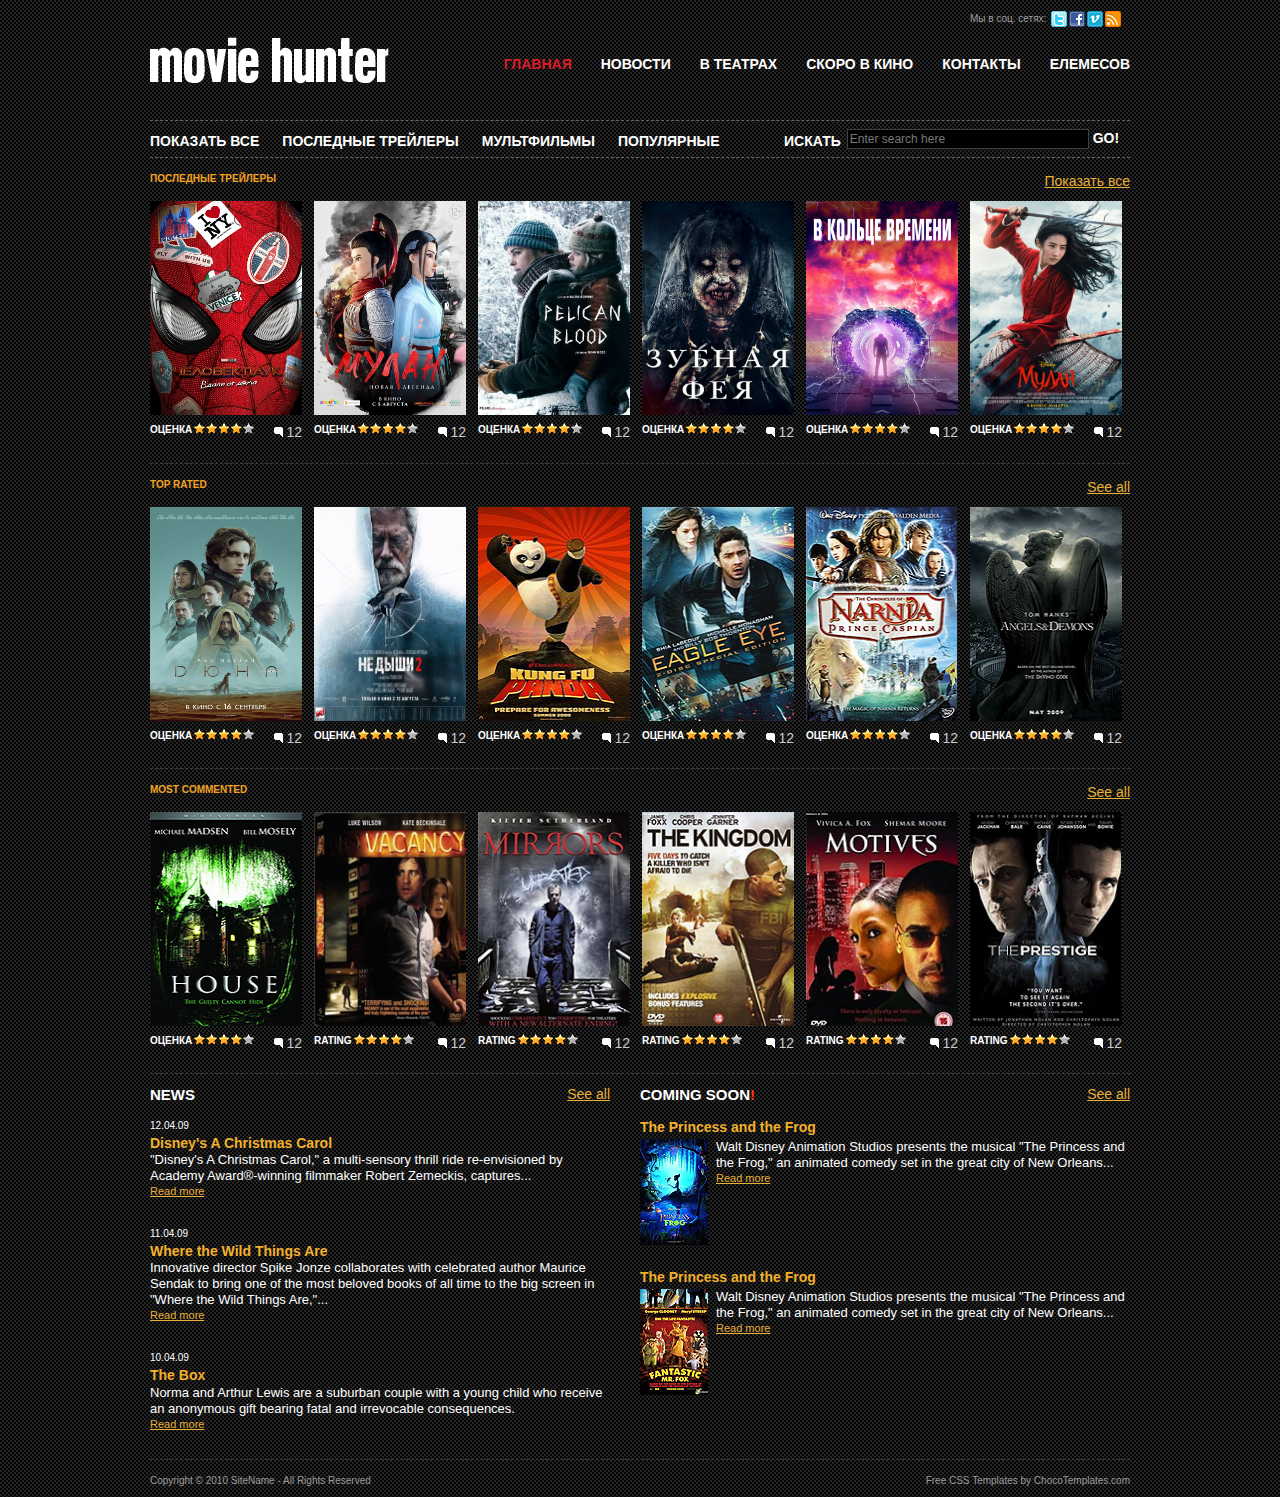
<file: index.html>
<!DOCTYPE html PUBLIC "-//W3C//DTD XHTML 1.0 Transitional//EN" "http://www.w3.org/TR/xhtml1/DTD/xhtml1-transitional.dtd">
<html xmlns="http://www.w3.org/1999/xhtml">
  <head>
    <title>KinoMaster</title>
    <meta http-equiv="Content-Type" content="text/html; charset=utf-8" />
    <link rel="stylesheet" href="css/style.css" type="text/css" media="all" />
    <script type="text/javascript" src="js/jquery-1.4.2.min.js"></script>
    <script type="text/javascript" src="js/jquery-func.js"></script>
    <!-- Yandex.Metrika counter -->
<script type="text/javascript" >
   (function(m,e,t,r,i,k,a){m[i]=m[i]||function(){(m[i].a=m[i].a||[]).push(arguments)};
   m[i].l=1*new Date();k=e.createElement(t),a=e.getElementsByTagName(t)[0],k.async=1,k.src=r,a.parentNode.insertBefore(k,a)})
   (window, document, "script", "https://mc.yandex.ru/metrika/tag.js", "ym");

   ym(86043199, "init", {
        clickmap:true,
        trackLinks:true,
        accurateTrackBounce:true
   });
</script>
<noscript><div><img src="https://mc.yandex.ru/watch/86043199" style="position:absolute; left:-9999px;" alt="" /></div></noscript>
<!-- /Yandex.Metrika counter -->
    <!-- Global site tag (gtag.js) - Google Analytics -->
<script async src="https://www.googletagmanager.com/gtag/js?id=G-1P8K2GKRLK"></script>
<script>
  window.dataLayer = window.dataLayer || [];
  function gtag(){dataLayer.push(arguments);}
  gtag('js', new Date());

  gtag('config', 'G-1P8K2GKRLK');
</script>
<!--[if IE 6]><link rel="stylesheet" href="css/ie6.css" type="text/css" media="all" /><![endif]-->
  </head>
  <body>
<!-- START PAGE SOURCE -->
    <div id="shell">
      <div id="header">
        <h1 id="logo"><a href="#">KinoMaster</a></h1>
        <div class="social"> <span>Мы в соц. сетях:</span>
          <ul>
            <li><a class="twitter" href="#">twitter</a></li>
            <li><a class="facebook" href="#">facebook</a></li>
            <li><a class="vimeo" href="#">vimeo</a></li>
            <li><a class="rss" href="#">rss</a></li>
          </ul>
        </div>
        <div id="navigation">
          <ul>
            <li><a class="active" href="#">ГЛАВНАЯ</a></li>
            <li><a href="#">НОВОСТИ</a></li>
            <li><a href="#">В ТЕАТРАХ</a></li>
            <li><a href="#">СКОРО В КИНО</a></li>
            <li><a href="#">КОНТАКТЫ</a></li>
            <li><a href="#">ЕЛЕМЕСОВ</a></li>
          </ul>
        </div>
        <div id="sub-navigation">
          <ul>
            <li><a href="#">ПОКАЗАТЬ ВСЕ</a></li>
            <li><a href="#">ПОСЛЕДНЫЕ ТРЕЙЛЕРЫ</a></li>
            <li><a href="#">МУЛЬТФИЛЬМЫ</a></li>
            <li><a href="#">ПОПУЛЯРНЫЕ</a></li>
          </ul>
          <div id="search">
            <form action="#" method="get" accept-charset="utf-8">
              <label for="search-field">ИСКАТЬ</label>
              <input type="text" name="search field" value="Enter search here" id="search-field" class="blink search-field"  />
              <input type="submit" value="GO!" class="search-button" />
            </form>
          </div>
        </div>
      </div>
      <div id="main">
        <div id="content">
          <div class="box">
            <div class="head">
              <h2>ПОСЛЕДНЫЕ ТРЕЙЛЕРЫ</h2>
              <p class="text-right"><a href="#">Показать все</a></p>
            </div>
            <div class="movie">
              <div class="movie-image">
                <span class="play">
                  <span class="name">Человек-Паук: Вдали от Дома</span>
                </span>
                <a href="spider-man-vdaly.html"><img src="css/images/spider-man-vdaly.webp" alt="" /></a>
              </div>
              <div class="rating">
                <p>ОЦЕНКА</p>
                <div class="stars">
                  <div class="stars-in"> </div>
                </div>
                <span class="comments">12</span>
              </div>
            </div>
            <div class="movie">
              <div class="movie-image">
                <span class="play">
                  <span class="name">Мулан: Новая Легенда</span>
                </span>
                <a href="mulan-multik.html"><img src="css/images/mulan-multik.webp" alt="" /></a>
              </div>
              <div class="rating">
                <p>ОЦЕНКА</p>
                <div class="stars">
                  <div class="stars-in"> </div>
                </div>
                <span class="comments">12</span>
              </div>
            </div>
            <div class="movie">
              <div class="movie-image">
                <span class="play">
                  <span class="name">Кровь пеликана</span>
                </span>
                <a href="krov-pelikana.html"><img src="css/images/krov-pelikana.jpg" alt="" /></a>
              </div>
              <div class="rating">
                <p>ОЦЕНКА</p>
                <div class="stars">
                  <div class="stars-in"> </div>
                </div>
                <span class="comments">12</span>
              </div>
            </div>
            <div class="movie">
              <div class="movie-image">
                <span class="play">
                  <span class="name">Зубная фея</span>
                </span>
                <a href="zubnaya-feya.html"><img src="css/images/zubnaya-feya.jpg" alt="" /></a>
              </div>
              <div class="rating">
                <p>ОЦЕНКА</p>
                <div class="stars">
                  <div class="stars-in"> </div>
                </div>
                <span class="comments">12</span>
              </div>
            </div>
            <div class="movie">
              <div class="movie-image">
                <span class="play">
                  <span class="name">В кольце времени</span>
                </span>
                <a href="v-kolsce-vremeny.html"><img src="css/images/v-kolsce-vremeny.webp" alt="" /></a>
              </div>
              <div class="rating">
                <p>ОЦЕНКА</p>
                <div class="stars">
                  <div class="stars-in"> </div>
                </div>
                <span class="comments">12</span>
              </div>
            </div>
            <div class="movie last">
              <div class="movie-image">
                <span class="play">
                  <span class="name">Мулан</span>
                </span>
                <a href="mulan.html"><img src="css/images/mulan.jpg" alt="" /></a>
              </div>
              <div class="rating">
                <p>ОЦЕНКА</p>
                <div class="stars">
                  <div class="stars-in"> </div>
                </div>
                <span class="comments">12</span>
              </div>
            </div>
            <div class="cl">&nbsp;</div>
          </div>
          <div class="box">
            <div class="head">
              <h2>TOP RATED</h2>
              <p class="text-right"><a href="#">See all</a></p>
            </div>
            <div class="movie">
              <div class="movie-image">
                <span class="play">
                  <span class="name">Дюна</span>
                </span>
                <a href="dune.html"><img src="css/images/dune.jpg" alt="" /></a>
              </div>
              <div class="rating">
                <p>ОЦЕНКА</p>
                <div class="stars">
                  <div class="stars-in"> </div>
                </div>
                <span class="comments">12</span>
              </div>
            </div>
            <div class="movie">
              <div class="movie-image">
                <span class="play">
                  <span class="name">Не дыши 2</span>
                </span>
                <a href="ne-dyshi.html"><img src="css/images/ne-dyshi.jpg" alt="" /></a>
              </div>
              <div class="rating">
                <p>ОЦЕНКА</p>
                <div class="stars">
                  <div class="stars-in"> </div>
                </div>
                <span class="comments">12</span>
              </div>
            </div>
            <div class="movie">
              <div class="movie-image">
                <span class="play">
                  <span class="name">KUNG FU PANDA</span>
                </span>
                <a href="#"><img src="css/images/movie9.jpg" alt="" /></a>
              </div>
              <div class="rating">
                <p>ОЦЕНКА</p>
                <div class="stars">
                  <div class="stars-in"> </div>
                </div>
                <span class="comments">12</span>
              </div>
            </div>
            <div class="movie">
              <div class="movie-image">
                <span class="play">
                  <span class="name">EAGLE EYE</span>
                </span>
                <a href="#"><img src="css/images/movie10.jpg" alt="" /></a>
              </div>
              <div class="rating">
                <p>ОЦЕНКА</p>
                <div class="stars">
                  <div class="stars-in"> </div>
                </div>
                <span class="comments">12</span>
              </div>
            </div>
            <div class="movie">
              <div class="movie-image">
                <span class="play">
                  <span class="name">NARNIA</span>
                </span>
                <a href="#"><img src="css/images/movie11.jpg" alt="" /></a>
              </div>
              <div class="rating">
                <p>ОЦЕНКА</p>
                <div class="stars">
                  <div class="stars-in"> </div>
                </div>
                <span class="comments">12</span>
              </div>
            </div>
            <div class="movie last">
              <div class="movie-image">
                <span class="play">
                  <span class="name">ANGELS &amp; DEMONS</span>
                </span>
                <a href="#"><img src="css/images/movie12.jpg" alt="" /></a>
              </div>
              <div class="rating">
                <p>ОЦЕНКА</p>
                <div class="stars">
                  <div class="stars-in"> </div>
                </div>
                <span class="comments">12</span>
              </div>
            </div>
            <div class="cl">&nbsp;</div>
          </div>
          <div class="box">
            <div class="head">
              <h2>MOST COMMENTED</h2>
              <p class="text-right"><a href="#">See all</a></p>
            </div>
            <div class="movie">
              <div class="movie-image">
                <span class="play">
                  <span class="name">HOUSE</span>
                </span>
                <a href="#"><img src="css/images/movie13.jpg" alt="" /></a>
              </div>
              <div class="rating">
                <p>ОЦЕНКА</p>
                <div class="stars">
                  <div class="stars-in"> </div>
                </div>
                <span class="comments">12</span>
              </div>
            </div>
            <div class="movie">
              <div class="movie-image">
                <span class="play">
                  <span class="name">VACANCY</span>
                </span>
                <a href="#"><img src="css/images/movie14.jpg" alt="" /></a>
              </div>
              <div class="rating">
                <p>RATING</p>
                <div class="stars">
                  <div class="stars-in"> </div>
                </div>
                <span class="comments">12</span>
              </div>
            </div>
            <div class="movie">
              <div class="movie-image">
                <span class="play">
                  <span class="name">MIRRORS</span>
                </span>
                <a href="#"><img src="css/images/movie15.jpg" alt="" /></a>
              </div>
              <div class="rating">
                <p>RATING</p>
                <div class="stars">
                  <div class="stars-in"> </div>
                </div>
                <span class="comments">12</span>
              </div>
            </div>
            <div class="movie">
              <div class="movie-image">
                <span class="play">
                  <span class="name">THE KINGDOM</span>
                </span>
                <a href="#"><img src="css/images/movie16.jpg" alt="" /></a>
              </div>
              <div class="rating">
                <p>RATING</p>
                <div class="stars">
                  <div class="stars-in"> </div>
                </div>
                <span class="comments">12</span>
              </div>
            </div>
            <div class="movie">
              <div class="movie-image">
                <span class="play">
                  <span class="name">MOTIVES</span>
                </span>
                <a href="#"><img src="css/images/movie17.jpg" alt="" /></a>
              </div>
              <div class="rating">
                <p>RATING</p>
                <div class="stars">
                  <div class="stars-in"> </div>
                </div>
                <span class="comments">12</span>
              </div>
            </div>
            <div class="movie last">
              <div class="movie-image">
              		<span class="play">
              	   <span class="name">THE PRESTIGE</span>
              	 </span>
              	 <a href="#"><img src="css/images/movie18.jpg" alt="" /></a>
              </div>
              <div class="rating">
                <p>RATING</p>
                <div class="stars">
                  <div class="stars-in"> </div>
                </div>
                <span class="comments">12</span>
              </div>
            </div>
            <div class="cl">&nbsp;</div>
          </div>
        </div>
        <div id="news">
          <div class="head">
            <h3>NEWS</h3>
            <p class="text-right"><a href="#">See all</a></p>
          </div>
          <div class="content">
            <p class="date">12.04.09</p>
            <h4>Disney's A Christmas Carol</h4>
            <p>&quot;Disney's A Christmas Carol,&quot; a multi-sensory thrill ride re-envisioned by Academy Award&reg;-winning filmmaker Robert Zemeckis, captures... </p>
            <a href="#">Read more</a>
          </div>
          <div class="content">
            <p class="date">11.04.09</p>
            <h4>Where the Wild Things Are</h4>
            <p>Innovative director Spike Jonze collaborates with celebrated author Maurice Sendak to bring one of the most beloved books of all time to the big screen in &quot;Where the Wild Things Are,&quot;...</p>
            <a href="#">Read more</a>
          </div>
          <div class="content">
            <p class="date">10.04.09</p>
            <h4>The Box</h4>
            <p>Norma and Arthur Lewis are a suburban couple with a young child who receive an anonymous gift bearing fatal and irrevocable consequences.</p>
            <a href="#">Read more</a>
          </div>
        </div>
        <div id="coming">
          <div class="head">
            <h3>COMING SOON<strong>!</strong></h3>
            <p class="text-right"><a href="#">See all</a></p>
          </div>
          <div class="content">
            <h4>The Princess and the Frog </h4>
            <a href="#"><img src="css/images/coming-soon1.jpg" alt="" /></a>
            <p>Walt Disney Animation Studios presents the musical &quot;The Princess and the Frog,&quot; an animated comedy set in the great city of New Orleans...</p>
            <a href="#">Read more</a>
          </div>
          <div class="cl">&nbsp;</div>
          <div class="content">
            <h4>The Princess and the Frog </h4>
            <a href="#"><img src="css/images/coming-soon2.jpg" alt="" /></a>
            <p>Walt Disney Animation Studios presents the musical &quot;The Princess and the Frog,&quot; an animated comedy set in the great city of New Orleans...</p>
            <a href="#">Read more</a>
          </div>
        </div>
        <div class="cl">&nbsp;</div>
      </div>
      <div id="footer">
        <p class="lf">Copyright &copy; 2010 <a href="#">SiteName</a> - All Rights Reserved</p>
        <p class="rf">
          <a href="http://all-free-download.com/free-website-templates/">Free CSS Templates</a> by <a href="http://chocotemplates.com/">ChocoTemplates.com</a>
        </p>
        <div style="clear:both;"></div>
      </div>
    </div>
  </body>
</html>
</file>
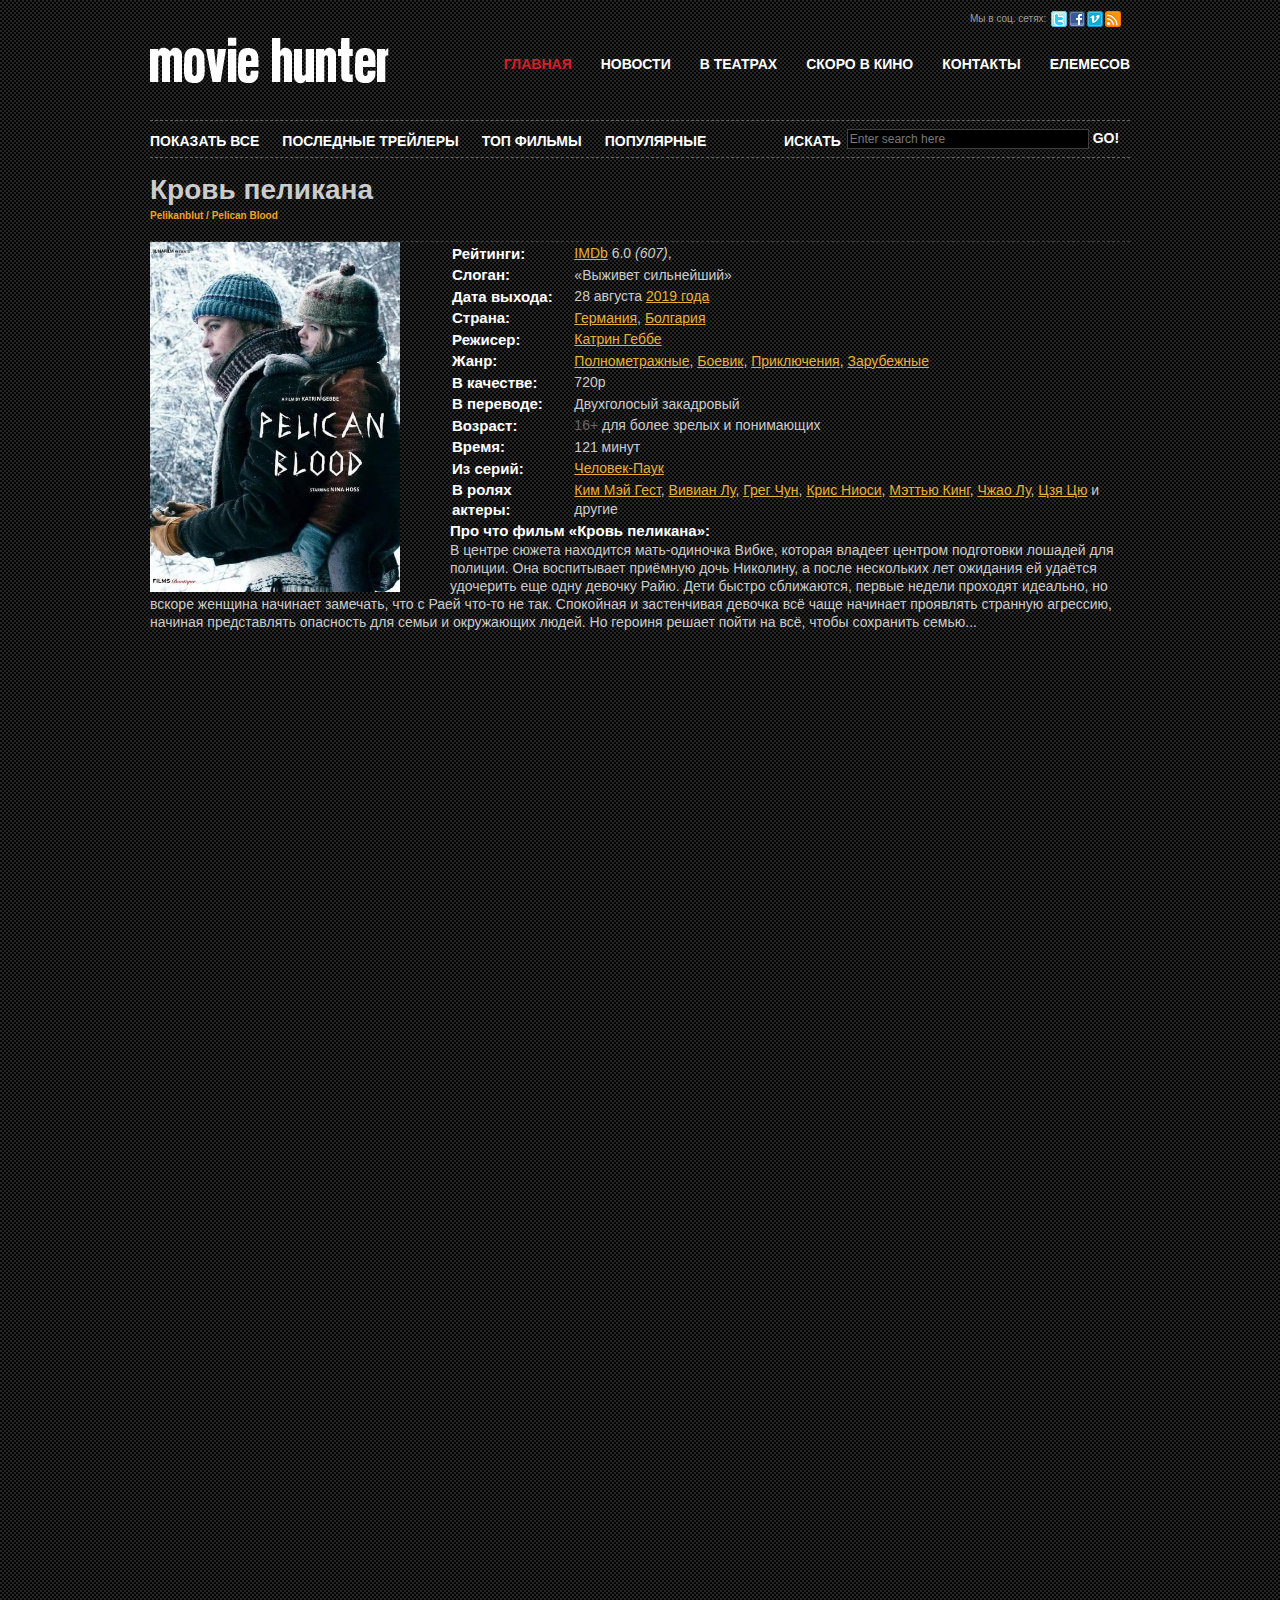
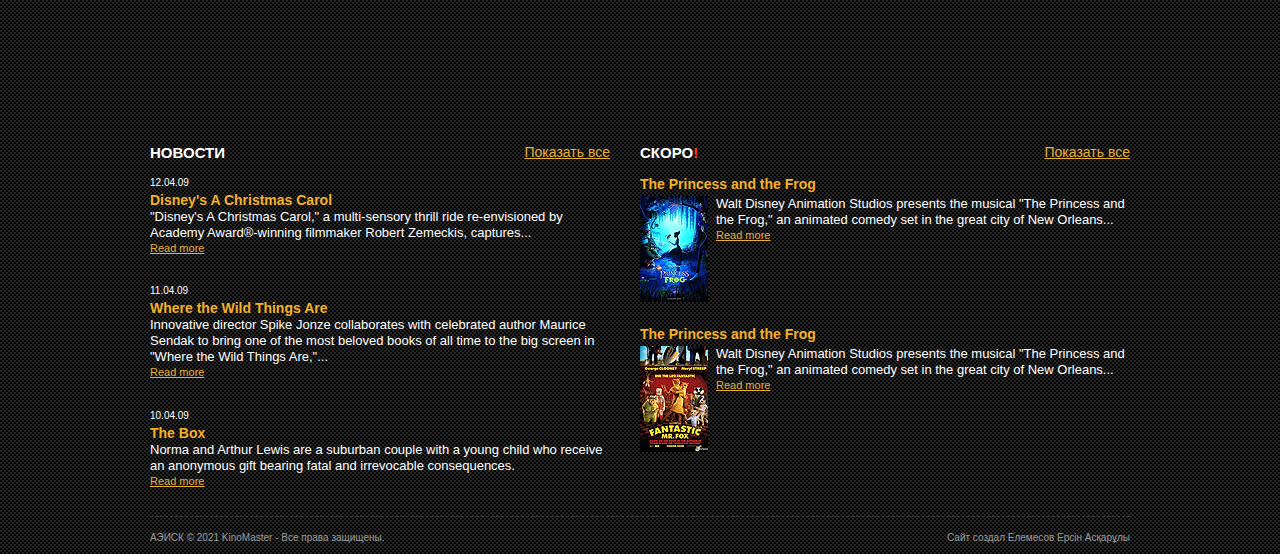
<file: krov-pelikana.html>
<!DOCTYPE html PUBLIC "-//W3C//DTD XHTML 1.0 Transitional//EN" "http://www.w3.org/TR/xhtml1/DTD/xhtml1-transitional.dtd">
<html xmlns="http://www.w3.org/1999/xhtml">
  <head>
    <title>KinoMaster</title>
    <meta http-equiv="Content-Type" content="text/html; charset=utf-8" />
    <link rel="stylesheet" href="css/style.css" type="text/css" media="all" />
    <script type="text/javascript" src="js/jquery-1.4.2.min.js"></script>
    <script type="text/javascript" src="js/jquery-func.js"></script>
    <script src="js/playerjs.js" type="text/javascript"></script>
<!--[if IE 6]><link rel="stylesheet" href="css/ie6.css" type="text/css" media="all" /><![endif]-->
  </head>
  <body>
<!-- START PAGE SOURCE -->
    <div id="shell">
      <div id="header">
        <h1 id="logo"><a href="index.html">KinoMaster</a></h1>
        <div class="social"> <span>Мы в соц. сетях:</span>
          <ul>
            <li><a class="twitter" href="#">twitter</a></li>
            <li><a class="facebook" href="#">facebook</a></li>
            <li><a class="vimeo" href="#">vimeo</a></li>
            <li><a class="rss" href="#">rss</a></li>
          </ul>
        </div>
        <div id="navigation">
          <ul>
            <li><a class="active" href="index.html">ГЛАВНАЯ</a></li>
            <li><a href="#">НОВОСТИ</a></li>
            <li><a href="#">В ТЕАТРАХ</a></li>
            <li><a href="#">СКОРО В КИНО</a></li>
            <li><a href="#">КОНТАКТЫ</a></li>
            <li><a href="#">ЕЛЕМЕСОВ</a></li>
          </ul>
        </div>
        <div id="sub-navigation">
          <ul>
            <li><a href="#">ПОКАЗАТЬ ВСЕ</a></li>
            <li><a href="#">ПОСЛЕДНЫЕ ТРЕЙЛЕРЫ</a></li>
            <li><a href="#">ТОП ФИЛЬМЫ</a></li>
            <li><a href="#">ПОПУЛЯРНЫЕ</a></li>
          </ul>
          <div id="search">
            <form action="#" method="get" accept-charset="utf-8">
              <label for="search-field">ИСКАТЬ</label>
              <input type="text" name="search field" value="Enter search here" id="search-field" class="blink search-field"  />
              <input type="submit" value="GO!" class="search-button" />
            </form>
          </div>
        </div>
      </div>
      <div class="box">
        <div class="head">
          <h1 itemprop="name">Кровь пеликана</h1>
          <h2>Pelikanblut / Pelican Blood</h2>
        </div>
      </div>                
      <div>
        <div class="image">
          <img height="350px" width="250px" src="css/images/krov-pelikana.jpg" alt="" />
        </div>
        <div>
          <table>
            <tbody>
              <tr>
                <td>
                  <h3>Рейтинги: </h3>
                </td>
                <td>
                  <span>
                    <a href="https://m.imdb.com/title/tt8074340/" target="_blank" rel="nofollow">IMDb</a>
                    <span class="bold">6.0</span>
                    <i>(607)</i>,
                  </span>
                  <!--<span>
                    <a href="https://www.kinopoisk.ru/film/1008445/" target="_blank" rel="nofollow">Кинопоиск</a>
                    <span class="bold">7.3</span>
                    <i>(302 855)</i>
                  </span>-->
                </td>
              </tr>
              <tr>
                <td>
                  <h3>Слоган: </h3>
                </td>
                <td>«Выживет сильнейший»</td>
              </tr>
              <tr>
                <td>
                  <h3>Дата выхода: </h3>
                </td>
                <td>28 августа <a href="#">2019 года</a></td>
              </tr>
              <tr>
                <td>
                  <h3>Страна: </h3>
                </td>
                <td>
                  <a href="#">Германия</a>,
                  <a href="#">Болгария</a>
                </td>
              </tr>
              <tr>
                <td>
                  <h3>Режисер: </h3>
                </td>
                <td><a href="#">Катрин Геббе</a></td>
              </tr>
              <tr>
                <td>
                  <h3>Жанр: </h3>
                </td>
                <td>
                  <a href="#">Полнометражные</a>,
                  <a href="#">Боевик</a>,
                  <a href="#">Приключения</a>,
                  <a href="#">Зарубежные</a>
                </td>
              </tr>
              <tr>
                <td>
                  <h3>В качестве: </h3>
                </td>
                <td>720p</td>
              </tr>
              <tr>
                <td>
                  <h3>В переводе: </h3>
                </td>
                <td>
Двухголосый закадровый</td>
              </tr>
              <tr>
                <td>
                  <h3>Возраст: </h3>
                </td>
                <td>
                  <span class="bold" style="color: #666">16+ </span>для более зрелых и понимающих
                </td>
              </tr>
              <tr>
                <td>
                  <h3>Время: </h3>
                </td>
                <td>121 минут</td>
              </tr>
              <tr>
                <td>
                  <h3>Из серий: </h3>
                </td>
                <td>
                  <a href="#">Человек-Паук</a>
                </td>
              </tr>
              <tr>
                <td>
                  <h3>В ролях актеры: </h3>
                </td>
                <td>
                  <a href="#">Ким Мэй Гест</a>,
                  <a href="#">Вивиан Лу</a>,
                  <a href="#">Грег Чун</a>,
                  <a href="#">Крис Ниоси</a>,
                  <a href="#">Мэттью Кинг</a>,
                  <a href="#">Чжао Лу</a>,
                  <a href="#">Цзя Цю</a>
                  <span>и другие</span>
                </td>
              </tr>
            </tbody>
          </table>
        </div>
      </div>
      <div>
        <div>
          <h3>Про что фильм &laquo;Кровь пеликана&raquo;:</h3>
        </div>
        <div>
          В центре сюжета находится мать-одиночка Вибке, которая владеет центром подготовки лошадей для полиции. Она воспитывает приёмную дочь Николину, а после нескольких лет ожидания ей удаётся удочерить еще одну девочку Райю. Дети быстро сближаются, первые недели проходят идеально, но вскоре женщина начинает замечать, что с Раей что-то не так. Спокойная и застенчивая девочка всё чаще начинает проявлять странную агрессию, начиная представлять опасность для семьи и окружающих людей. Но героиня решает пойти на всё, чтобы сохранить семью...
        </div>
      </div>
      <iframe width="100%" height="550" src="https://www.youtube.com/embed/AcrrO4ofVLM" title="YouTube video player" frameborder="0" allow="accelerometer; autoplay; clipboard-write; encrypted-media; gyroscope; picture-in-picture" allowfullscreen></iframe>
      <iframe src="https://vk.com/video_ext.php?oid=-55244031&id=456240364&hash=b4dff2f79cc88dd2&hd=2" width="100%" height="550" allow="autoplay; encrypted-media; fullscreen; picture-in-picture;" frameborder="0" allowfullscreen></iframe>
      <div id="main">
        <div id="news">
          <div class="head">
            <h3>НОВОСТИ</h3>
            <p class="text-right"><a href="#">Показать все</a></p>
          </div>
          <div class="content">
            <p class="date">12.04.09</p>
            <h4>Disney's A Christmas Carol</h4>
            <p>&quot;Disney's A Christmas Carol,&quot; a multi-sensory thrill ride re-envisioned by Academy Award&reg;-winning filmmaker Robert Zemeckis, captures... </p>
            <a href="#">Read more</a>
          </div>
          <div class="content">
            <p class="date">11.04.09</p>
            <h4>Where the Wild Things Are</h4>
            <p>Innovative director Spike Jonze collaborates with celebrated author Maurice Sendak to bring one of the most beloved books of all time to the big screen in &quot;Where the Wild Things Are,&quot;...</p>
            <a href="#">Read more</a>
          </div>
          <div class="content">
            <p class="date">10.04.09</p>
            <h4>The Box</h4>
            <p>Norma and Arthur Lewis are a suburban couple with a young child who receive an anonymous gift bearing fatal and irrevocable consequences.</p>
            <a href="#">Read more</a>
          </div>
        </div>
        <div id="coming">
          <div class="head">
            <h3>СКОРО<strong>!</strong></h3>
            <p class="text-right"><a href="#">Показать все</a></p>
          </div>
          <div class="content">
            <h4>The Princess and the Frog </h4>
            <a href="#"><img src="css/images/coming-soon1.jpg" alt="" /></a>
            <p>Walt Disney Animation Studios presents the musical &quot;The Princess and the Frog,&quot; an animated comedy set in the great city of New Orleans...</p>
            <a href="#">Read more</a>
          </div>
          <div class="cl">&nbsp;</div>
          <div class="content">
            <h4>The Princess and the Frog </h4>
            <a href="#"><img src="css/images/coming-soon2.jpg" alt="" /></a>
            <p>Walt Disney Animation Studios presents the musical &quot;The Princess and the Frog,&quot; an animated comedy set in the great city of New Orleans...</p>
            <a href="#">Read more</a>
          </div>
        </div>
        <div class="cl">&nbsp;</div>
      </div>
      <div id="footer">
        <p class="lf">АЭИСК &copy; 2021 <a href="#">KinoMaster</a> - Все права защищены.</p>
        <p class="rf">
          Сайт создал <a href="#">Елемесов Ерсін Асқарұлы</a>
        </p>
        <div style="clear:both;"></div>
      </div>
    </div>
  </body>
</html>
</file>
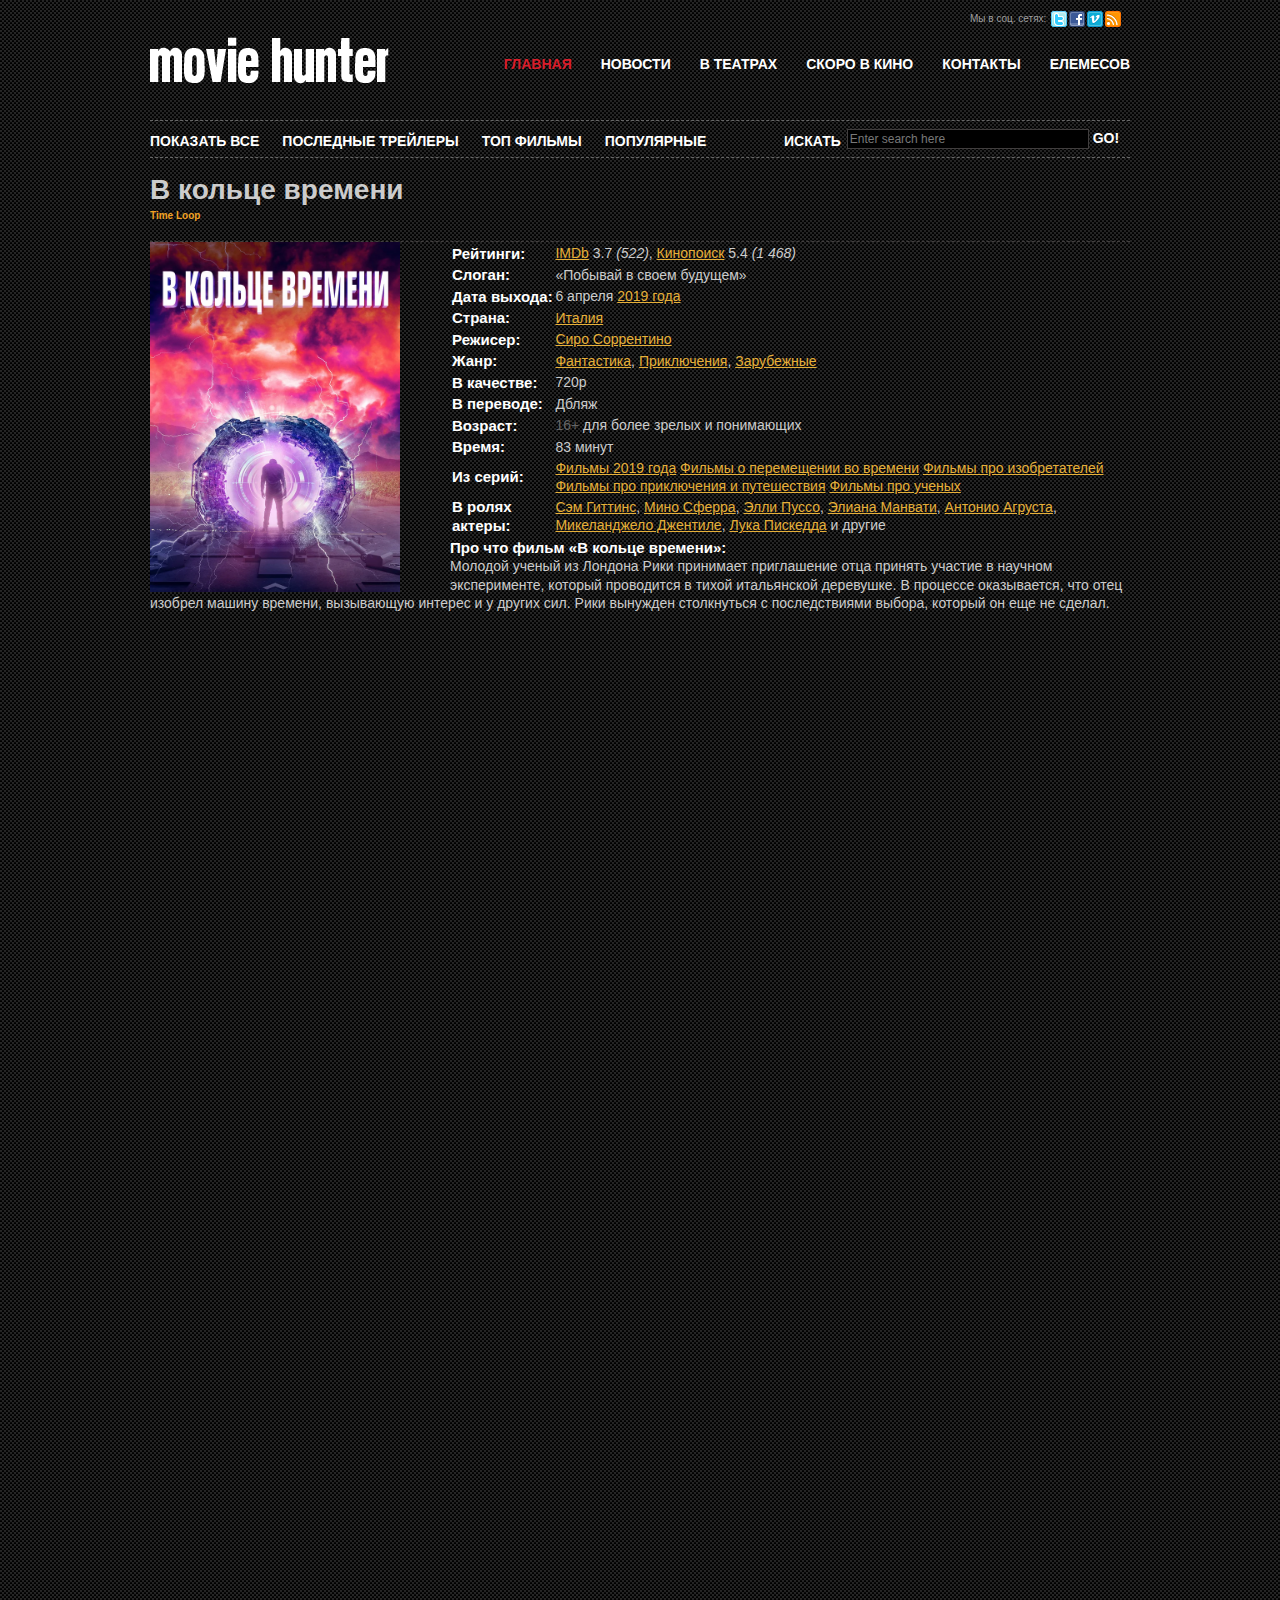
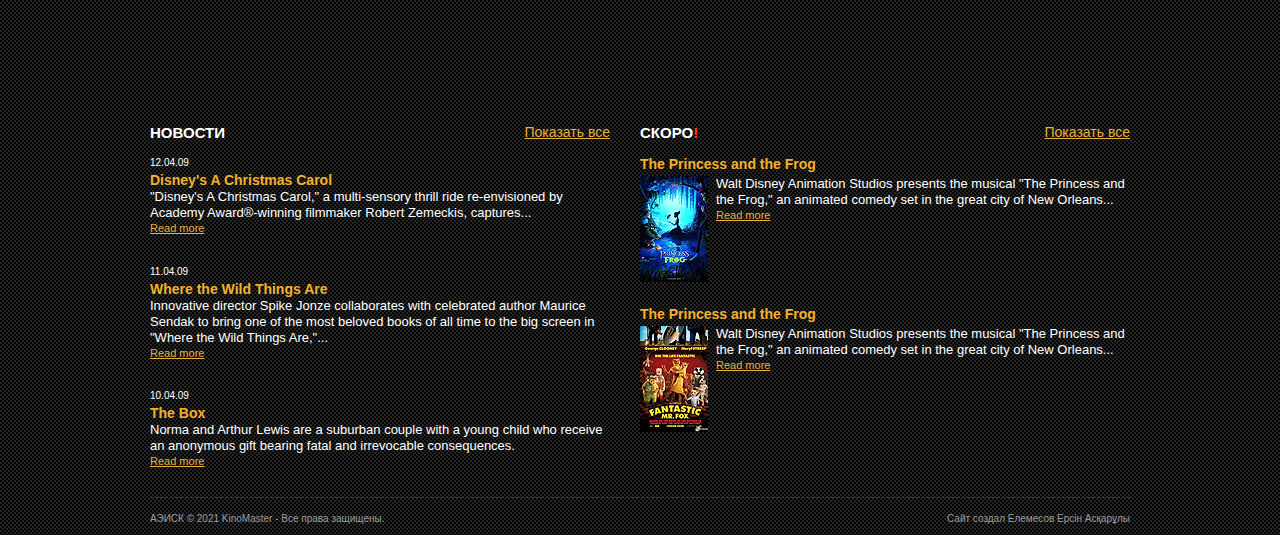
<file: v-kolsce-vremeny.html>
<!DOCTYPE html PUBLIC "-//W3C//DTD XHTML 1.0 Transitional//EN" "http://www.w3.org/TR/xhtml1/DTD/xhtml1-transitional.dtd">
<html xmlns="http://www.w3.org/1999/xhtml">
  <head>
    <title>KinoMaster</title>
    <meta http-equiv="Content-Type" content="text/html; charset=utf-8" />
    <link rel="stylesheet" href="css/style.css" type="text/css" media="all" />
    <script type="text/javascript" src="js/jquery-1.4.2.min.js"></script>
    <script type="text/javascript" src="js/jquery-func.js"></script>
    <script src="js/playerjs.js" type="text/javascript"></script>
<!--[if IE 6]><link rel="stylesheet" href="css/ie6.css" type="text/css" media="all" /><![endif]-->
  </head>
  <body>
<!-- START PAGE SOURCE -->
    <div id="shell">
      <div id="header">
        <h1 id="logo"><a href="index.html">KinoMaster</a></h1>
        <div class="social"> <span>Мы в соц. сетях:</span>
          <ul>
            <li><a class="twitter" href="#">twitter</a></li>
            <li><a class="facebook" href="#">facebook</a></li>
            <li><a class="vimeo" href="#">vimeo</a></li>
            <li><a class="rss" href="#">rss</a></li>
          </ul>
        </div>
        <div id="navigation">
          <ul>
            <li><a class="active" href="index.html">ГЛАВНАЯ</a></li>
            <li><a href="#">НОВОСТИ</a></li>
            <li><a href="#">В ТЕАТРАХ</a></li>
            <li><a href="#">СКОРО В КИНО</a></li>
            <li><a href="#">КОНТАКТЫ</a></li>
            <li><a href="#">ЕЛЕМЕСОВ</a></li>
          </ul>
        </div>
        <div id="sub-navigation">
          <ul>
            <li><a href="#">ПОКАЗАТЬ ВСЕ</a></li>
            <li><a href="#">ПОСЛЕДНЫЕ ТРЕЙЛЕРЫ</a></li>
            <li><a href="#">ТОП ФИЛЬМЫ</a></li>
            <li><a href="#">ПОПУЛЯРНЫЕ</a></li>
          </ul>
          <div id="search">
            <form action="#" method="get" accept-charset="utf-8">
              <label for="search-field">ИСКАТЬ</label>
              <input type="text" name="search field" value="Enter search here" id="search-field" class="blink search-field"  />
              <input type="submit" value="GO!" class="search-button" />
            </form>
          </div>
        </div>
      </div>
      <div class="box">
        <div class="head">
          <h1 itemprop="name">В кольце времени</h1>
          <h2>Time Loop</h2>
        </div>
      </div>                
      <div>
        <div class="image">
          <img height="350px" width="250px" src="css/images/v-kolsce-vremeny.webp" alt="" />
        </div>
        <div>
          <table>
            <tbody>
              <tr>
                <td>
                  <h3>Рейтинги: </h3>
                </td>
                <td>
                  <span>
                    <a href="https://m.imdb.com/title/tt8458534/" target="_blank" rel="nofollow">IMDb</a>
                    <span class="bold">3.7</span>
                    <i>(522)</i>,
                  </span>
                  <span>
                    <a href="https://www.kinopoisk.ru/film/1147403/" target="_blank" rel="nofollow">Кинопоиск</a>
                    <span class="bold">5.4</span>
                    <i>(1 468)</i>
                  </span>
                </td>
              </tr>
              <tr>
                <td>
                  <h3>Слоган: </h3>
                </td>
                <td>&laquo;Побывай в своем будущем&raquo;</td>
              </tr>
              <tr>
                <td>
                  <h3>Дата выхода: </h3>
                </td>
                <td>6 апреля <a href="#">2019 года</a></td>
              </tr>
              <tr>
                <td>
                  <h3>Страна: </h3>
                </td>
                <td>
                  <a href="#">Италия</a>
                </td>
              </tr>
              <tr>
                <td>
                  <h3>Режисер: </h3>
                </td>
                <td><a href="#">Сиро Соррентино</a></td>
              </tr>
              <tr>
                <td>
                  <h3>Жанр: </h3>
                </td>
                <td>
                  <a href="#">Фантастика</a>,
                  <a href="#">Приключения</a>,
                  <a href="#">Зарубежные</a>
                </td>
              </tr>
              <tr>
                <td>
                  <h3>В качестве: </h3>
                </td>
                <td>720p</td>
              </tr>
              <tr>
                <td>
                  <h3>В переводе: </h3>
                </td>
                <td>Дбляж</td>
              </tr>
              <tr>
                <td>
                  <h3>Возраст: </h3>
                </td>
                <td>
                  <span class="bold" style="color: #666">16+ </span>для более зрелых и понимающих
                </td>
              </tr>
              <tr>
                <td>
                  <h3>Время: </h3>
                </td>
                <td>83 минут</td>
              </tr>
              <tr>
                <td>
                  <h3>Из серий: </h3>
                </td>
                <td>
                  <a href="#">Фильмы 2019 года</a>
                  <a href="#">Фильмы о перемещении во времени</a>
                  <a href="#">Фильмы про изобретателей</a>
                  <a href="#">Фильмы про приключения и путешествия</a>
                  <a href="#">Фильмы про ученых</a>
                </td>
              </tr>
              <tr>
                <td>
                  <h3>В ролях актеры: </h3>
                </td>
                <td>
                  <a href="#">Сэм Гиттинс</a>,
                  <a href="#">Мино Сферра</a>,
                  <a href="#">Элли Пуссо</a>,
                  <a href="#">Элиана Манвати</a>,
                  <a href="#">Антонио Агруста</a>,
                  <a href="#">Микеланджело Джентиле</a>,
                  <a href="#">Лука Пискедда</a>
                  <span>и другие</span>
                </td>
              </tr>
            </tbody>
          </table>
        </div>
      </div>
      <div>
        <div>
          <h3>Про что фильм &laquo;В кольце времени&raquo;:</h3>
        </div>
        <div>
          Молодой ученый из Лондона Рики принимает приглашение отца принять участие в научном эксперименте, который проводится в тихой итальянской деревушке. В процессе оказывается, что отец изобрел машину времени, вызывающую интерес и у других сил. Рики вынужден столкнуться с последствиями выбора, который он еще не сделал.
        </div>
      </div>
      <iframe width="100%" height="550" src="https://www.youtube.com/embed/v8KW3crCReo" title="YouTube video player" frameborder="0" allow="accelerometer; autoplay; clipboard-write; encrypted-media; gyroscope; picture-in-picture" allowfullscreen></iframe>
      <iframe src="https://vk.com/video_ext.php?oid=246797615&id=456239041&hash=fbca0f48c9112507&hd=2" width="100%" height="550" allow="autoplay; encrypted-media; fullscreen; picture-in-picture;" frameborder="0" allowfullscreen></iframe>
      <div id="main">
        <div id="news">
          <div class="head">
            <h3>НОВОСТИ</h3>
            <p class="text-right"><a href="#">Показать все</a></p>
          </div>
          <div class="content">
            <p class="date">12.04.09</p>
            <h4>Disney's A Christmas Carol</h4>
            <p>&quot;Disney's A Christmas Carol,&quot; a multi-sensory thrill ride re-envisioned by Academy Award&reg;-winning filmmaker Robert Zemeckis, captures... </p>
            <a href="#">Read more</a>
          </div>
          <div class="content">
            <p class="date">11.04.09</p>
            <h4>Where the Wild Things Are</h4>
            <p>Innovative director Spike Jonze collaborates with celebrated author Maurice Sendak to bring one of the most beloved books of all time to the big screen in &quot;Where the Wild Things Are,&quot;...</p>
            <a href="#">Read more</a>
          </div>
          <div class="content">
            <p class="date">10.04.09</p>
            <h4>The Box</h4>
            <p>Norma and Arthur Lewis are a suburban couple with a young child who receive an anonymous gift bearing fatal and irrevocable consequences.</p>
            <a href="#">Read more</a>
          </div>
        </div>
        <div id="coming">
          <div class="head">
            <h3>СКОРО<strong>!</strong></h3>
            <p class="text-right"><a href="#">Показать все</a></p>
          </div>
          <div class="content">
            <h4>The Princess and the Frog </h4>
            <a href="#"><img src="css/images/coming-soon1.jpg" alt="" /></a>
            <p>Walt Disney Animation Studios presents the musical &quot;The Princess and the Frog,&quot; an animated comedy set in the great city of New Orleans...</p>
            <a href="#">Read more</a>
          </div>
          <div class="cl">&nbsp;</div>
          <div class="content">
            <h4>The Princess and the Frog </h4>
            <a href="#"><img src="css/images/coming-soon2.jpg" alt="" /></a>
            <p>Walt Disney Animation Studios presents the musical &quot;The Princess and the Frog,&quot; an animated comedy set in the great city of New Orleans...</p>
            <a href="#">Read more</a>
          </div>
        </div>
        <div class="cl">&nbsp;</div>
      </div>
      <div id="footer">
        <p class="lf">АЭИСК &copy; 2021 <a href="#">KinoMaster</a> - Все права защищены.</p>
        <p class="rf">
          Сайт создал <a href="#">Елемесов Ерсін Асқарұлы</a>
        </p>
        <div style="clear:both;"></div>
      </div>
    </div>
  </body>
</html>
</file>
<file: css/style.css>
* {
	margin:0;
	padding:0;
	outline:0;
}
body {
	font-size:14px;
	line-height:1.3;
	font-family:Arial, Helvetica, Sans-Serif;
	color:#ccc;
	background:url('images/body-bg.gif');
}
a {
	color:#e7b038;
	text-decoration:underline;
	cursor:pointer;
}
a:hover {
	text-decoration:none;
}
a img {
	border:0;
}
input, textarea, select {
	font-size:12px;
	font-family:Arial, Helvetica, sans-serif;
}
textarea {
	overflow:auto;
}
.cl {
	display:block;
	height:0;
	font-size:0;
	line-height:0;
	text-indent:-4000px;
	clear:both;
}
.notext {
	font-size:0;
	line-height:0;
	text-indent:-4000px;
}
.left, .alignleft {
	float:left;
	display:inline;
}
.right, .alignright {
	float:right;
	display:inline;
}
.text-right {
	text-align:right;
}
h2 {
	font-size:10px;
	color:#f2a223;
	font-weight:bold;
}
h3 {
	font-size:15px;
	color:#fff;
	font-weight:bold;
}
h4 {
	font-size:14px;
	color:#f3b12b;
	font-weight:bold;
}
#shell {
	width:980px;
	margin:0 auto;
}
#header {
	position:relative;
}
h1#logo {
	position:absolute;
	top:37px;
	left:0;
}
h1#logo a {
	float:left;
	width:239px;
	height:49px;
	background:url('images/logo.gif') no-repeat 0 0;
	font-size:0;
	line-height:0;
	text-indent:-4000px;
}
.social {
	float:right;
	width:160px;
	padding-top:11px;
}
.social span {
	float:left;
	display:inline;
	font-size:10px;
	color:#9f9f9f;
	line-height:16px;
	padding-right:5px;
}
.social ul {
	list-style:none;
}
.social ul li {
	float:left;
	display:inline;
	width:16px;
	padding-right:2px;
}
.social ul li a {
	float:left;
	display:inline;
	width:16px;
	height:16px;
	background:url('images/social.gif') no-repeat 0 0;
	font-size:0;
	line-height:0;
	text-indent:-4000px;
}
.social ul li a.facebook {
	background-position:-18px 0;
}
.social ul li a.vimeo {
	background-position:-36px 0;
}
.social ul li a.rss {
	background-position:-54px 0;
}
#navigation {
	float:right;
	clear:right;
	padding-top:28px;
	padding-bottom:47px;
}
#navigation ul {
	list-style:none;
}
#navigation ul li {
	float:left;
	display:inline;
	padding-left:29px;
}
#navigation ul li a {
	font-size:14px;
	font-weight:bold;
	color:#fff;
	text-decoration:none;
}
#navigation ul li a.active, #navigation ul li a:hover {
	color:#d91d2a;
}
#sub-navigation {
	display:block;
	clear:right;
	border-top:1px dashed #666;
	border-bottom:1px dashed #666;
	padding:8px 0;
}
#sub-navigation ul {
	list-style:none;
}
#sub-navigation ul li {
	float:left;
	display:inline;
	padding-right:23px;
}
#sub-navigation ul li a {
	font-size:14px;
	font-weight:bold;
	color:#fff;
	line-height:24px;
	text-decoration:none;
}
#sub-navigation ul li a:hover {
	text-decoration:underline;
}
#search {
	width:346px;
	margin:0 0 0 auto;
}
#search label {
	float:left;
	display:inline;
	font-size:14px;
	font-weight:bold;
	color:#fff;
	line-height:24px;
	padding-right:6px;
}
#search .search-field {
	width:238px;
	border:1px solid #413e3e;
	background:#000;
	color:#787878;
	padding:2px 0 2px 2px;
}
#search .search-button {
	font-size:14px;
	font-weight:bold;
	border:0;
	background:none;
	color:#fff;
	cursor:pointer;
}
#main {
	border-bottom:1px dashed #413e3e;
}
#content {
}
.mal {
 width:980px;
 padding-bottom:21px;
}
.box {
	width:980px;
	border-bottom:1px dashed #413e3e;
	padding-bottom:21px;
}
.box .head {
	width:980px;
	padding-top:14px;
	padding-bottom:11px;
}
.box .head h2 {
	float:left;
	display:inline;
}
.box .movie {
	width:152px;
	float:left;
	padding-right:12px;
}
.image {
	float:left;
	width:300px;
	height:350px;
	position:relative;
}
.movie-image {
	float:left;
	width:152px;
	height:214px;
	position:relative;
}
.movie-image img {
	width:152px;
	height:214px;
}
.movie-image a {
	float:left;
	display:inline;
	width:152px;
	height:214px;
	position:relative;
	z-index:2;
}
.play {
	position:absolute;
	top:0;
	left:0;
	width:152px;
	height:214px;
	background:url('images/image-hover.png');
	display:block;
	z-index:1;
	cursor:pointer;
	display:none;
}
.movie span.name {
	font-weight:bold;
	color:#fff;
	font-size:14px;
	text-align:center;
	padding-top:160px;
	display:block;
}
.box .last {
	padding:0;
}
.rating {
	float:left;
	width:152px;
	padding-top:8px;
}
.rating p {
	float:left;
	font-size:10px;
	color:#fff;
	font-weight:bold;
}
.rating .stars {
	float:left;
	width:60px;
	height:11px;
	background:url('images/stars.gif') no-repeat 0 0;
	margin-left:2px;
}
.rating .stars-in {
	width:48px;
	display:inline;
	background:url('images/stars.gif') no-repeat 0 bottom;
	position:absolute;
	height:11px;
	font-size:0;
	line-height:0;
	text-indent:-4000px;
}
.comments {
	background:url('images/comments.gif') no-repeat 0 center;
	padding-left:12px;
	float:right;
}
#news {
	width:460px;
	float:left;
}
#news .head {
	width:460px;
	padding-top:11px;
	padding-bottom:14px;
}
#news h3, #coming h3 {
	float:left;
}
#coming {
	width:490px;
	float:left;
	padding-left:30px;
}
#coming .head {
	width:490px;
	padding-top:11px;
	padding-bottom:14px;
}
#coming .head strong {
	color:#ff361a;
}
#coming .content {
	min-height:130px;
	height:auto !important;
	height:130px;
	padding-bottom:20px;
}
#coming .content h4 {
	padding-bottom:3px;
}
.content {
	padding-bottom:28px;
}
.content .date {
	font-size:10px;
	color:#fff;
}
.content img {
	float:left;
	width:68px;
	padding-right:8px;
}
.content p {
	font-size:13px;
	color:#fff;
	line-height:16px;
}
.content a {
	font-size:11px;
}
#footer {
	padding:15px 0 0 0;
	font-size:10px;
}
#footer, #footer a {
	color:#9c9c9c;
	text-decoration:none;
}
#footer a:hover {
	text-decoration:none;
}
#footer p {
	margin:0;
	padding:0 0 11px 0;
	line-height:normal;
	white-space:nowrap;
}
#footer .lf {
	float:left;
}
#footer .rf {
	float:right;
}
</file>
<file: css/ie6.css>
.play {
	background-image:none;
 	filter:progid:DXImageTransform.Microsoft.AlphaImageLoader(src='css/images/image-hover.png', sizingMethod='image');
}
</file>
